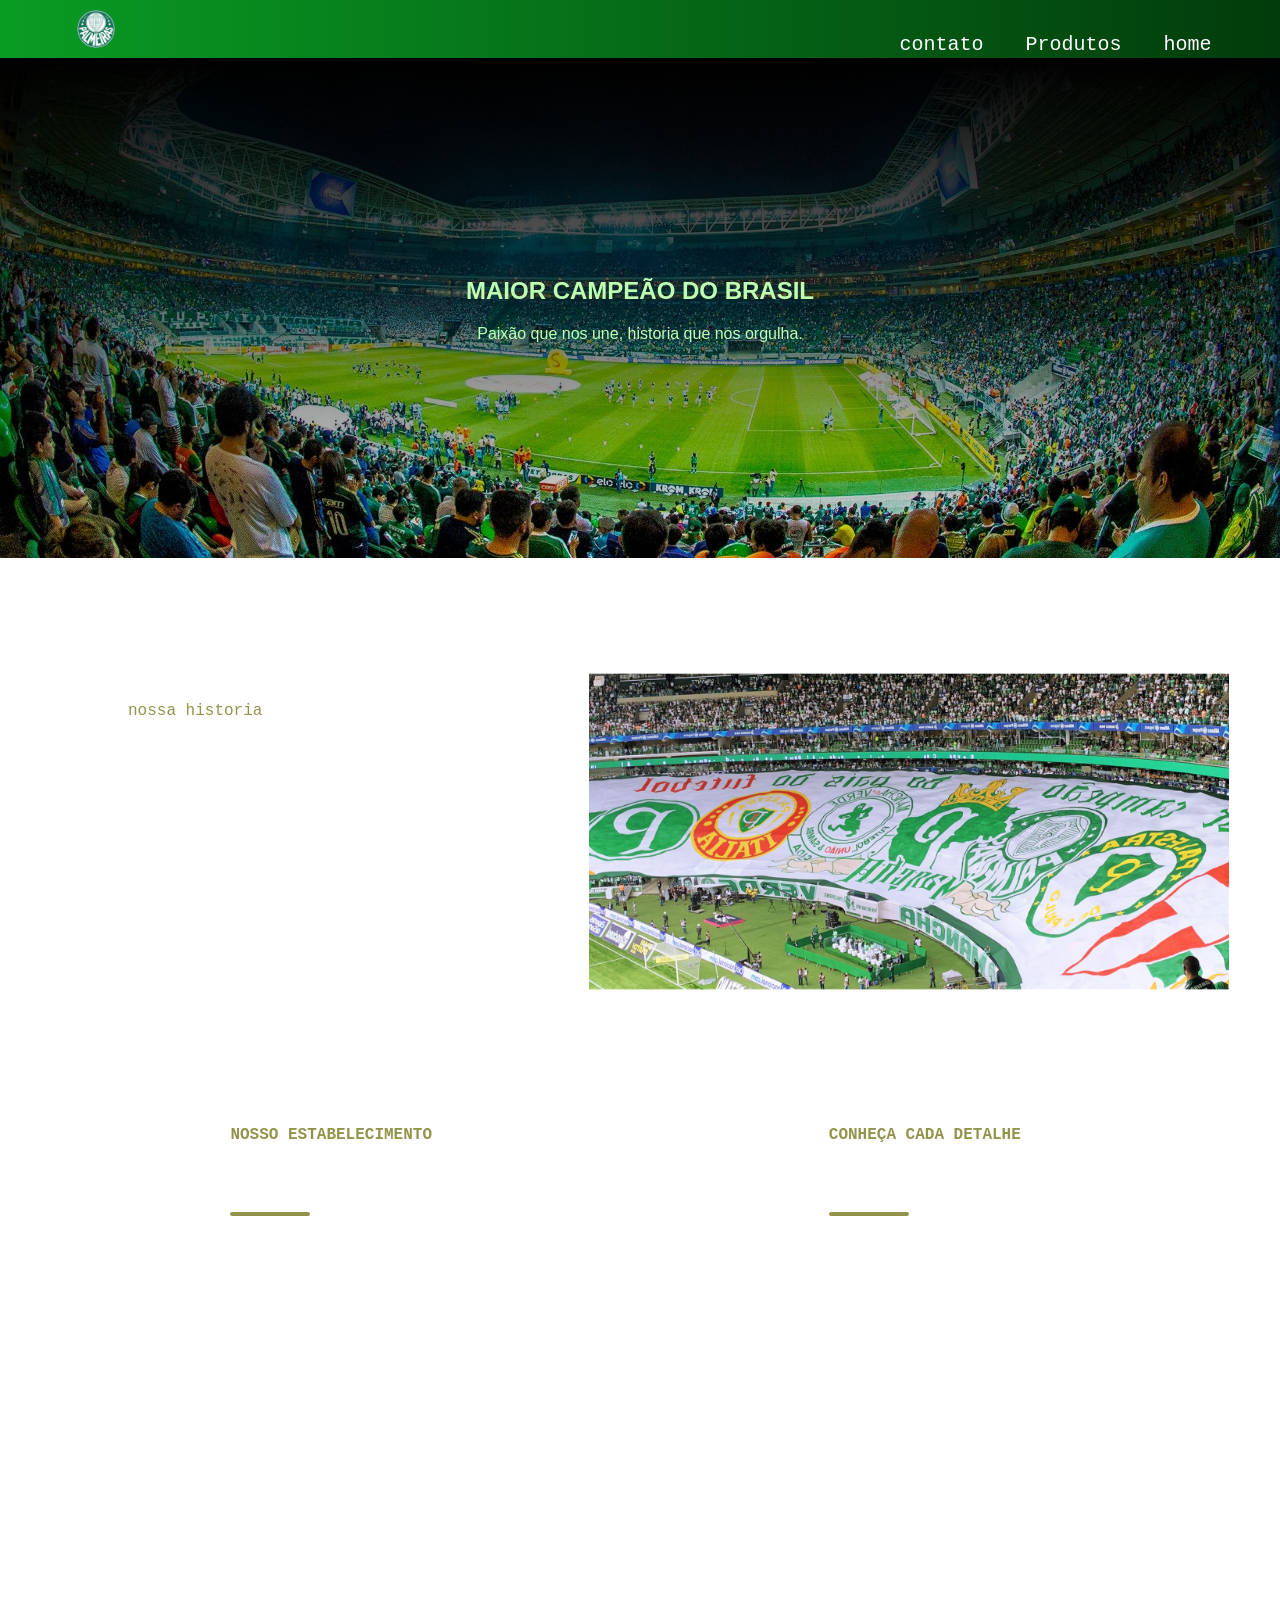
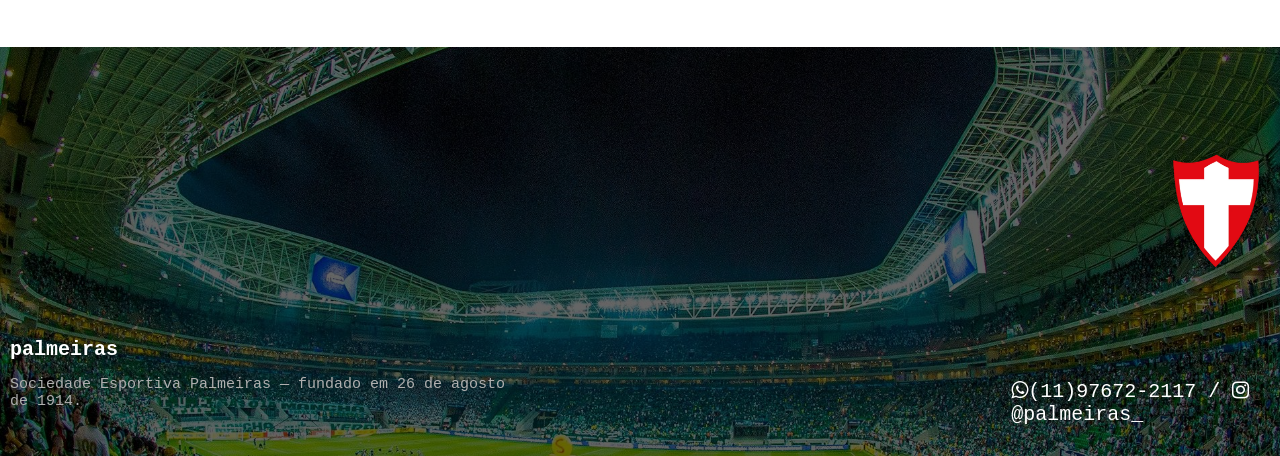
<file: index.html>
<html>
    <head>
        
        <link rel="stylesheet" href="css/estilo.css">
        <link rel="stylesheet" href="https://maxcdn.bootstrapcdn.com/font-awesome/4.5.0/css/font-awesome.min.css">
        <title>palmeiras</title>
    </head>
    <body>
        <header>
            <div class="divHeader">
                <img src="img/logo.webp" class="logo"/>
                <!--Lista de itens do menu-->
                <nav>
                    <ul>
                        <li><a href="paginas/contatos.html">contato</a></li>
                        <li><a href="paginas/produtos.html" >Produtos</a></li>
                        <li><a href="index.html">home</a></li>
                    </ul>
                </nav>
            </div>
        </header>
        <!--banner-->
        <section class="banner">   
            <div class="degrade"></div>
            
            <img src="img/allianz.jpg" class="allianz"/>
            <div class="texto">
                <h1>MAIOR CAMPEÃO DO BRASIL</h1>
                <p>Paixão que nos une, historia que nos orgulha.</p>
            </div>
        </section>
        
        <!--sobre nós-->
        <section class="sobre_nos"> 
            <div>
                <p class="p">nossa historia</p>
                
                <h1>Sobre o palmeiras</h1>
                <div class="linha2"></div>
                <p>
                    A Sociedade Esportiva Palmeiras é um dos maiores clubes do Brasil e do mundo.
                    Fundado em 1914, o Verdão construiu uma história marcada por títulos,
                    paixão e uma torcida que nunca abandona.
                </p>

                <p>
                    Conhecido como Maior Campeão do Brasil, o Palmeiras possui conquistas
                    nacionais e internacionais inesquecíveis, além de um dos estádios
                    mais modernos da América Latina: o Allianz Parque.
                </p>
            </div>

                <img src="./img/torcida.png">
        </section>

        
        
        <!--mapa e video-->
        
        <section class="container">

            <div class="mapa">
                <h4>NOSSO ESTABELECIMENTO</h4>
                <h1 class="palavra">aonde estamos</h1>
                <div class="linha"></div>
                <p class="palavra">Venha nos visitar! Estamos localizados em uma região de fácil acesso.</p>
                <iframe src="https://www.google.com/maps/embed?pb=!1m18!1m12!1m3!1d3658.1360212796044!2d-46.68099702391547!3d-23.527609660354507!2m3!1f0!2f0!3f0!3m2!1i1024!2i768!4f13.1!3m3!1m2!1s0x94ce590029f3d141%3A0x4320a0089439e950!2sNubank%20Parque!5e0!3m2!1spt-BR!2sbr!4v1779381804467!5m2!1spt-BR!2sbr" width="560" height="315" style="border:0;" allowfullscreen="" loading="lazy" referrerpolicy="no-referrer-when-downgrade"></iframe>
            </div>

            <div class="video">
                <h4>CONHEÇA CADA DETALHE</h4>
                <h1 class="palavra">Tour pelo nosso espaço</h1>
                <div class="linha"></div>

                <p class="palavra">
                    Assista ao vídeo e descubra cada detalhe do nosso estabelecimento.
                </p>
                <iframe width="560" height="315" src="https://www.youtube.com/embed/qmTZ6Gwr8Ng?si=SeiMZxYNm8rrXiae" title="YouTube video player" frameborder="0" allow="accelerometer; autoplay; clipboard-write; encrypted-media; gyroscope; picture-in-picture; web-share" referrerpolicy="strict-origin-when-cross-origin" allowfullscreen></iframe>
            </div>

        </section>


        <footer>
            <div class="div_footer">    
                <img src="img/savoia.webp" class="savoia">    
            </div>
            <div class="palmeiras">
                <h1>palmeiras</h1>
                <p>Sociedade Esportiva Palmeiras — fundado em 26 de agosto de 1914.</p>
            </div>
            <p class="contatos">
                <a href="https://wa.me/5511976722117" target="_blank"><i class="fa fa-whatsapp"></i>(11)97672-2117</a> / <a href="https://instagram.com/palmeiras" target="_blank"><i class="fa fa-instagram"></i> @palmeiras_</a></p>
        </footer>
    </body>
</html>
</file>
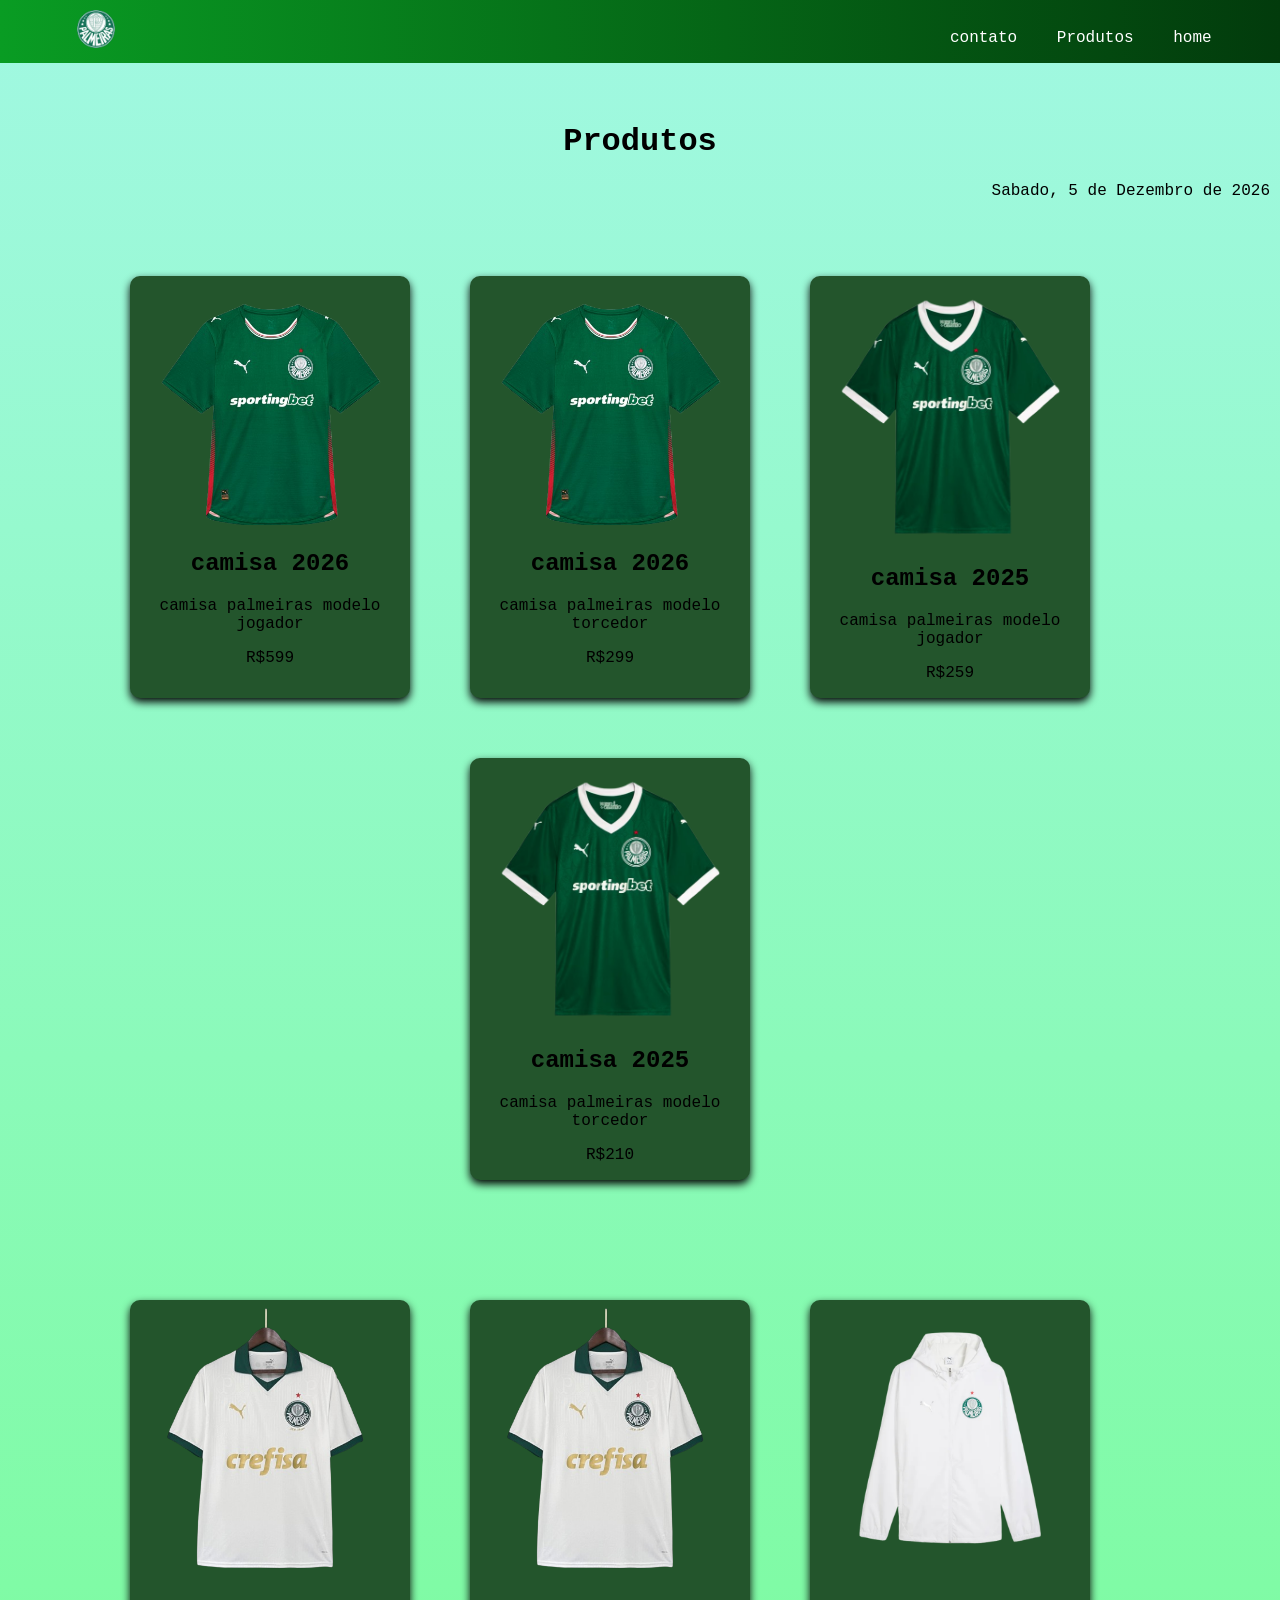
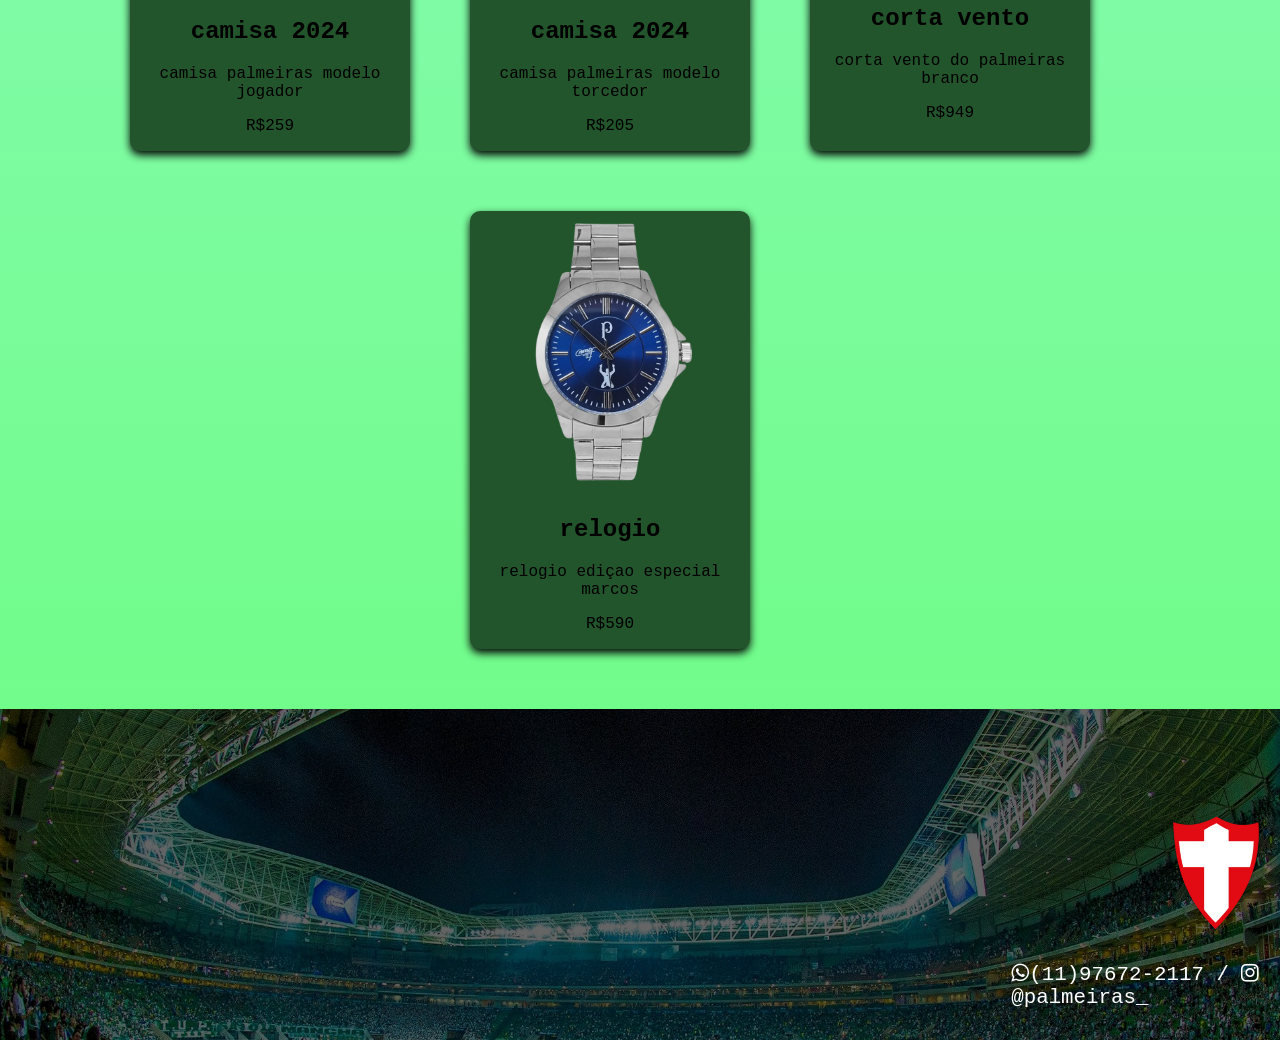
<file: paginas/produtos.html>
<!DOCTYPE html>
<html lang="en">
<head>
    <title>Produtos</title>
    <link rel="stylesheet" href="../css/produtos.css">
    <link rel="stylesheet" href="../css/estilo.css">
    <link rel="stylesheet" href="https://maxcdn.bootstrapcdn.com/font-awesome/4.5.0/css/font-awesome.min.css">
    <script>
        function abrirdetalhes (nome,imagem,descricao){
            url =`pop_produtos.html?nomeProduto=${encodeURIComponent(nome)}&imgProduto=${encodeURIComponent(imagem)}&descProduto=${encodeURIComponent(descricao)}`;
            
            window.open(url,"pop_produtos.html","_blank", "width=400,height=300")
        }
    </script>
</head>
<body>    
    <header>
            <div class="divHeader">
                <img src="../img/logo.webp" class="logo"/>
                <!--Lista de itens do menu-->
                <nav>
                    <ul>
                        <li><a href="./contatos.html">contato</a></li>
                        <li><a href="produtos.html">Produtos</a></li>
                        <li><a href="../index.html">home</a></li>
                    </ul>
                </nav>
            </div>
    </header>
    <main>
        <h1 class="titulo_produtos">Produtos</h1>
        <p class="data">
            <script type="text/JavaScript">
                dia = new Array("Domingo" ,"Segunda-feira","Terça-feira","Quarta-feira","Quinta-feira","Sexta-feira","Sabado");
                mes = new Array("Janeiro","Fevereiro","Março","Abril","Maio","Junho","Julho","Agosto","Setembro","Outubro","Novembro","Dezembro")
                
                data = new Date;
                document.write(dia[data.getDay()] + ", " + data.getDate() + " de " + mes[data.getMonth()] + " de " + data.getFullYear());
            </script>
        </p>
        <!--Exibiçao dos produtos-->
        <div class="container">
            <script>
                const desc_produto="estas sao as camisas do palmeiras de 2026 modelo jogador"
                const desc_produto2="estas sao as camisas do palmeiras de 2026 modelo torcedor(Bordado)"
                const slider1 = ['../img/produto/Captura de tela 2026-04-08 192513.png',
                '../img/produto/images.png','../img/produto/camisa2026parapop.png'
                ];


                const desc_produto3="estas sao as camisas do palmeiras de 2025 modelo jogador"
                const desc_produto4="estas sao as camisas do palmeiras de 2025 modelo torcedor(Bordado)"
                const slider2 = ['../img/produto/086020890-e1743530882686-removebg-preview.png','../img/produto/camisa 2025 branca.png',
                '../img/produto/camisa 2025 branca usando.png'
                ];
                
                const desc_produto5="estas sao as camisas do palmeiras de 2024 modelo jogador"
                const desc_produto6="estas sao as camisas do palmeiras de 2024 modelo torcedor(Bordado)"
                const slider3 = ['../img/produto/image-removebg-preview.png','../img/produto/camisa2024verde.png',
                '../img/produto/camisa2024verde2.png'
                ];
                
                const desc_produto7="estes são os corta ventos modelo 25/26 escudo colado"
                const slider4 = ['../img/produto/cortaventopalmeiras.png','../img/produto/cortaventopalmeirast.png'
                ];
                
                const desc_produto8="relogio Palmeiras edição especial são Marcos"
                const slider5 = ['../img/produto/relogio1.png','../img/produto/relogio2.png',
                '../img/produto/relogio3.png'
                ];
                
            </script>
            
            <div class="card" onclick="abrirdetalhes('camisa do palmeiras 2026', slider1, desc_produto)">
                <img src="../img/produto/Captura de tela 2026-04-08 192513.png">
                <h2>camisa 2026</h2>
                <p>camisa palmeiras modelo jogador</p>
                <p>R$599</p>
            </div>

            <div class="card" onclick="abrirdetalhes('camisa do palmeiras 2026', slider1, desc_produto2)">
                <img src="../img/produto/Captura de tela 2026-04-08 192513.png">
                <h2>camisa 2026</h2>
                <p>camisa palmeiras modelo torcedor</p>
                <p>R$299</p>
            </div>

            <div class="card card4" onclick="abrirdetalhes('camisa do palmeiras 2025', slider2, desc_produto3)">
                <img src="../img/produto/086020890-e1743530882686-removebg-preview.png">
                <h2>camisa 2025</h2>
                <p>camisa palmeiras modelo jogador</p>
                <p>R$259</p>
            </div>

            <div class="card card4" onclick="abrirdetalhes('camisa do palmeiras 2025', slider2, desc_produto4)">
                <img src="../img/produto/086020890-e1743530882686-removebg-preview.png">
                <h2>camisa 2025</h2>
                <p>camisa palmeiras modelo torcedor</p>
                <p>R$210</p>
            </div>
        </div>
        
        
        <div class="container">
            
            
            <div class="card" onclick="abrirdetalhes('camisa do palmeiras 2024', slider3, desc_produto5)">
                <img src="../img/produto/image-removebg-preview.png">
                <h2>camisa 2024</h2>
                <p>camisa palmeiras modelo jogador</p>
                <p>R$259</p>
            </div>
            
            
            <div class="card" onclick="abrirdetalhes('camisa do palmeiras 2024', slider3, desc_produto6)">
                <img src="../img/produto/image-removebg-preview.png">
                <h2>camisa 2024</h2>
                <p>camisa palmeiras modelo torcedor</p>
                <p>R$205</p>
            </div>

            <div class="card" onclick="abrirdetalhes('Corta vento', slider4, desc_produto7)">
                <img src="../img/produto/cortaventopalmeiras.png">
                <h2>corta vento</h2>
                <p>corta vento do palmeiras branco</p>
                <p>R$949</p>
            </div>

            <div class="card" onclick="abrirdetalhes('relogio são marcos', slider5, desc_produto8)">
                <img src="../img/produto/relogio1.png">
                <h2>relogio</h2>
                <p>relogio ediçao especial marcos </p>
                <p>R$590</p>
            </div>
        </div>
    </main>    
    <footer>
            <div class="div_footer">    
                <img src="../img/savoia.webp" class="savoia">    
            </div>
            <p class="contatos">
                <a href="https://wa.me/5511976722117" target="_blank"><i class="fa fa-whatsapp"></i>(11)97672-2117</a> / <a href="https://instagram.com/palmeiras" target="_blank"><i class="fa fa-instagram"></i> @palmeiras_</a></p>
        </footer>

</body>
</html>
</file>
<file: css/estilo.css>
/*estilizaçao padrao da pagina*/
body{
    background-image: radial-gradient(#1b550b);
    margin: 0;
    font-family:'Courier New', Courier, monospace;

}
/*estilizaçao header da pagina */
header{
    background-image: linear-gradient(to right, #099C23,#023B0C);
    padding: 10px 0 10px 0;
    
}
header a{
    text-decoration: none;
    color: #ffffff;

}
.logo{
    width: 3%;
    margin-left: 6%;
}
nav{
    color: aliceblue;
    position: absolute;
    top: 3px;  
     font-size: 20;
     right: 3%;
}
nav li{
    display: inline;
    margin-right: 30px;
    
}
.divHeader{
    position: relative;
}
.allianz{
    width: 100%;
    height: 60%;
    object-fit: cover;
    object-position:bottom;

}
.banner{
    position: relative;

    width: 100%;
    height: 500px;

    overflow: hidden;
}

/* IMAGEM */
.banner img{
    width: 100%;
    height: 100%;

    object-fit: cover;

    display: block;
}

/* DEGRADE */
.degrade{
    position: absolute;

    top: 0;
    left: 0;

    width: 100%;
    height: 100%;

    background: linear-gradient(
        to bottom,
        rgb(0, 0, 0),
        rgba(0, 0, 0, 0.089)
    );
}
.texto{
    position: absolute;
    top: 50%;
    left: 50%;

    transform: translate(-50%, -50%);

    color: rgb(190, 255, 178);

    text-align: center;
}
.texto h1{
    font-family: 'Segoe UI', Tahoma, Geneva, Verdana, sans-serif;

}
.texto p{
    font-family:'Gill Sans', 'Gill Sans MT', Calibri, 'Trebuchet MS', sans-serif;
}


/* sobre nós */
.sobre_nos{
    display: flex;
    margin-top: 7%;
    margin-bottom: 3%;
}
.sobre_nos div{
    color: #ffffff;
    margin-top: 3%;
    margin-left: 10%;
    width: 100%;
}
.sobre_nos h1{
    margin-bottom: 10%;
}
.p{
    color: #93944c;
}
.sobre_nos img{
    width: 50%;
    margin-right: 4%;
    margin-left: 10%;
    object-fit: cover;
    display: block;

}

.container{
    display: flex;
}
.video{
    margin-left: 3% ;
}
.video h4{
    color: #93944c;
}
.palavra{
    color: #ffffff;
}

.mapa{
    margin-left: 18%;
}
.mapa h4{
    color: #93944c;

}
.linha{
    width: 80px;         
    height: 4px;         
    background-color: #93944c; 
    border-radius: 10px; 
    margin-top: 15px;    
    margin-bottom: 25px; 
}

.savoia{
    width: 10%;
    margin-left: 90%;
    position: relative;
}
footer{
    background: url(../img/allianz.jpg);
    background-size: cover;
    background-position: center;
    background-color: rgba(0,0,0,0.6);
    background-blend-mode: darken;
    width: 100%;
    padding: 100px 10px 10px 0;
    margin-top: 3%;
}
.contatos{
    color: #ffffff;
    font-size: 20;
    padding-left: 79%;
}
footer a{
    color: #ffffff;
    text-decoration: none;
}
.palmeiras{
    color: #ffffff;
    width: 40%;
    position: relative;
    left: 10;
    top: 50;
}
.palmeiras h1{
    font-size: 20px;
}
.palmeiras p{
    font-size: 15px;
    color: #afafaf;
}
</file>
<file: css/produtos.css>
body{
    background: linear-gradient(rgb(161, 248, 226),rgb(106, 253, 126));
    margin: 0;
    font-family:'Courier New', Courier, monospace;

}
/*estilizaçao header da pagina */

nav{
    color: aliceblue;
    position: absolute;
    top: 3px;  
    right: 3%;
}
nav li{
    display: inline;
    margin-right: 30px;
    
}

.divHeader{
    position: relative;
}
footer{
    background: url(../img/allianz.jpg);
    background-size: cover;
    background-position: center;
    background-color: rgba(0,0,0,0.6);
    background-blend-mode: darken;
    width: 100%;
    padding: 100px 10px 10px 0;
    margin-top: 3%;
}
.savoia{
    width: 10%;
    margin-left: 90%;
}
footer p{
    color: #ffffff;
    font-size: 130%;
    padding-left: 79%;
}
footer a{
    color: #ffffff;
    text-decoration: none;
}


.titulo_produtos{
    text-align: center;
    color: #000000;
    margin-top: 60px;
}
.container{
    display: flex;
    justify-content: center;
    flex-wrap: wrap;
    margin-bottom: 60px;
}
.card{
    background-color: #23552c;
    width: 280px;
    border-radius: 10px;
    text-align: center;
    box-shadow: 0 4px 8px black;
    transition: transform 0.5s ease-in-out;
    margin-right: 60px;
    margin-top: 60px;
}
.card:hover{
    transform: scale(1.03);
    cursor: pointer;
}
.card img{
    width: 280px;
    object-fit: cover;
}
.card4 img{
    width: 80% ;
    margin-top: 20px;
}
.data {
    text-align: right;
    margin-right: 10px;
    font-size: 16px;
}
</file>
